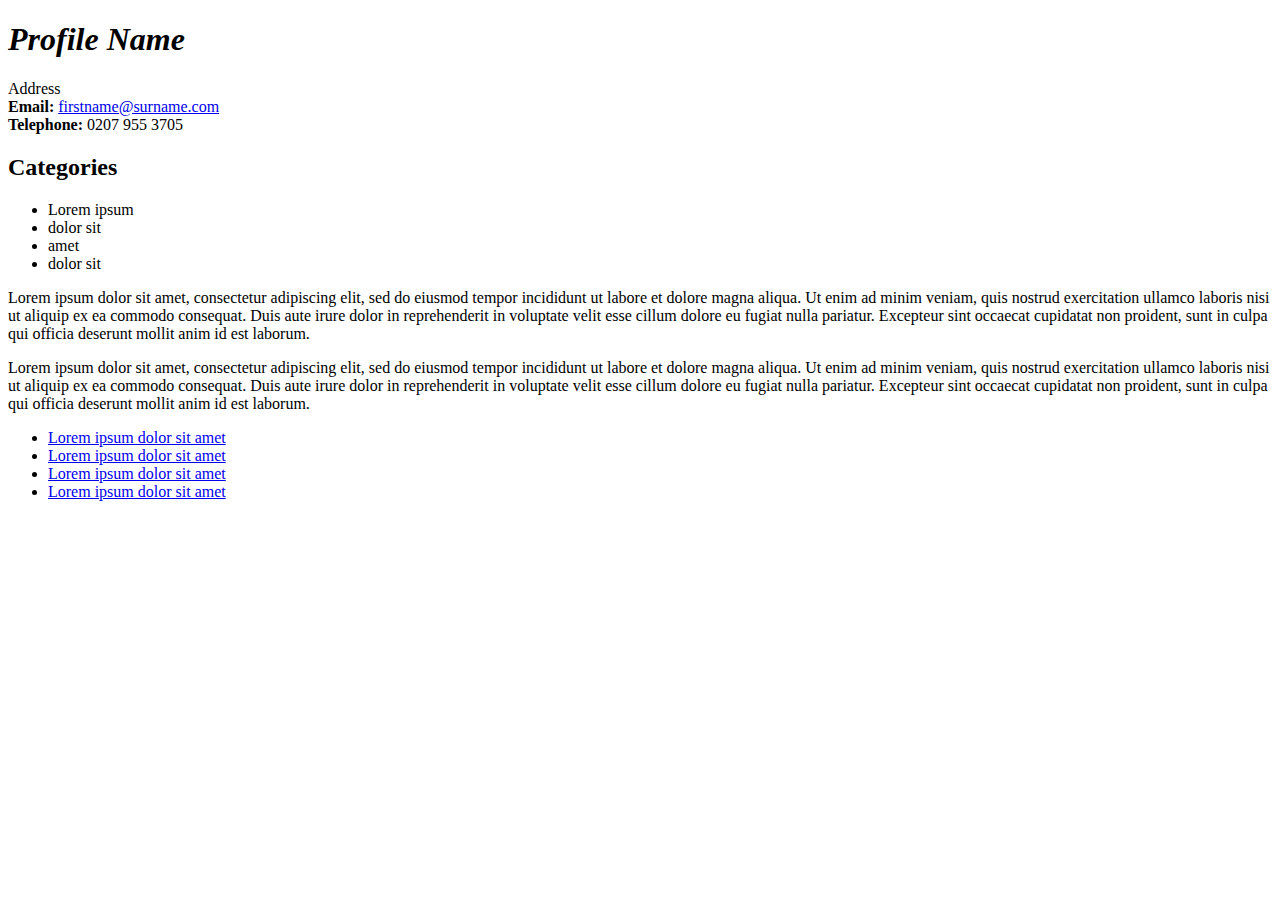
<file: index.html>
<!DOCTYPE html>
<html>
  <head>
    <title>Debugging HTML Practice</title>
  </head>
  <body>
    <div class='profile'>
        <em><h1>Profile Name</h1></em>
        <div class='address'>Address</div>

        <div class='contact'>
          <strong>Email:</strong> <a href='mailto:firstname@surname.com'>firstname@surname.com</a>
        </div>
        <div>
          <strong>Telephone:</strong> 0207 955 3705
        </div>

        <div class='categories'>
          <h2>Categories</h2>
          <ul>
            <li>Lorem ipsum</li>
            <li>dolor sit</li>
            <li>amet</li>
            <li>dolor sit</li>
          </ul>
        </div>

      </div>

      <div id='biography'>
        <p>
          Lorem ipsum dolor sit amet, consectetur adipiscing elit, sed do eiusmod
          tempor incididunt ut labore et dolore magna aliqua. Ut enim ad minim
          veniam, quis nostrud exercitation ullamco laboris nisi ut aliquip ex ea
          commodo consequat. Duis aute irure dolor in reprehenderit in voluptate
          velit esse cillum dolore eu fugiat nulla pariatur. Excepteur sint occaecat
          cupidatat non proident, sunt in culpa qui officia deserunt mollit anim id
          est laborum.
        </p>
        <p>
          Lorem ipsum dolor sit amet, consectetur adipiscing elit, sed do eiusmod
          tempor incididunt ut labore et dolore magna aliqua. Ut enim ad minim
          veniam, quis nostrud exercitation ullamco laboris nisi ut aliquip ex ea
          commodo consequat. Duis aute irure dolor in reprehenderit in voluptate
          velit esse cillum dolore eu fugiat nulla pariatur. Excepteur sint occaecat
          cupidatat non proident, sunt in culpa qui officia deserunt mollit anim id
          est laborum.
        </p>
      </div>

      <div class='footer'>

        <div class='footer-3-wide'>
          <ul>
            <li>
              <a href='https://www.example.com/' target='_blank'>
                Lorem ipsum dolor sit amet
              </a>
            </li>
            <li>
              <a href='https://www.example.com/' target='_blank'>
                Lorem ipsum dolor sit amet
              </a>
            </li>
            <li>
              <a href="https://www.example.com/" target="_blank">
                Lorem ipsum dolor sit amet
              </a>
            </li>
            <li>
              <a href='https://www.example.com/' target='_blank'>
                Lorem ipsum dolor sit amet
              </a>
            </li>

          </ul>
        </div>

      </div>

  </body>
</html>
</file>
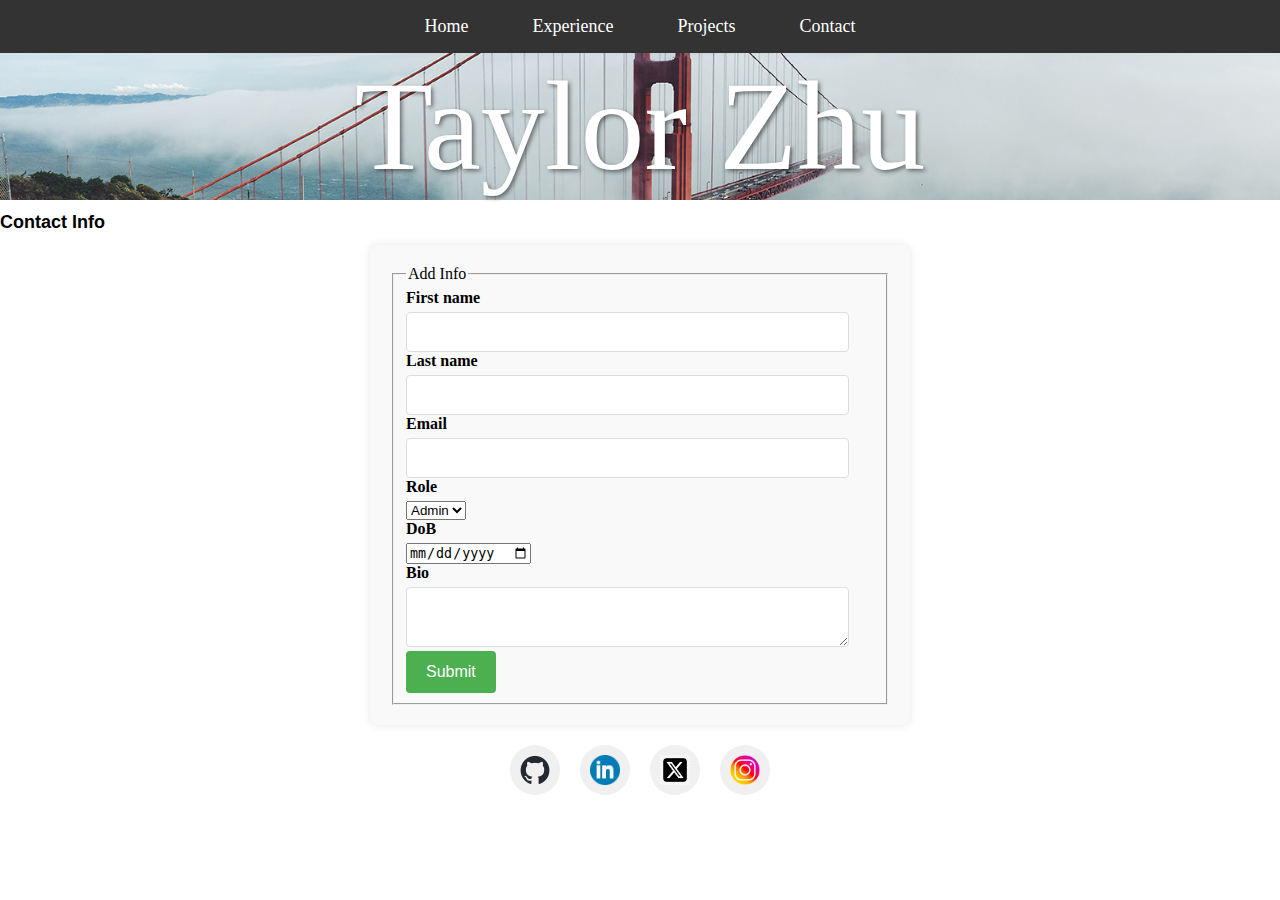
<file: Contact.html>
<!DOCTYPE html>
<html lang="en">
<head>
    <meta charset="UTF-8">
    <meta name="viewport" content="width=device-width, initial-scale=1.0">
    <title>Contact</title>
    <link rel="stylesheet" href="styles.css">
</head>
<body>
    <nav>
        <ul> 
            <li><a href="NavPage.html">Home</a></li>
            <li><a href="WorkExperience.html">Experience</a></li>
            <li><a href="Projects.html">Projects</a></li>
            <li><a href="Contact.html">Contact</a></li>
        </ul>
    </nav>

    <header>Taylor Zhu</header>
    <h1>Contact Info</h1>
    <form action="/form-handling-url" method="post">
        <!-- <fieldset>用于对表单中的元素进行分组， <legend>元素用于为该元素分组提供标题或标题 -->
        <fieldset>
            <legend>Add Info</legend>
            <!-- label 的 for match 的是 input 的 id -->
            <div>
                <label for="firstName">First name</label>
                <!-- types属性告诉浏览器它期望什么类型的输入 -->
                <input type="text" id="firstName" name="first_name">
            </div>

            <div>
                <label for="lastName">Last name</label>
                <input type="text" id="lastName" name="last_name">
            </div>

            <!-- Email类型会检查是否输入匹配email格式 -->
            <div>
                <label for="Email">Email</label>
                <input type="text" id="email" name="email_address">
            </div>

            <div>
                <label for="lastName">Role</label>
                <select id="role" name="user_role_name">
                    <option value="admin">Admin</option>
                    <option value="user">User</option>
                    <option value="guest">Guest</option>
                </select>
            </div>

            <div>
                <label for="dob">DoB</label>
                <input type="date" id="dob" name="dob">
            </div>

            <!-- 多行文本输入 -->
            <div>
                <label for="bio">Bio</label>
                <textarea id="bio" name="bio"></textarea>
            </div>

            <!-- 默认情况下，如果按钮位于表单内部，即位于<form>和</form>标记之间，则它是一个提交按钮。这意味着表单将把每个表单字段的内容发送到服务器进行处理。 -->
            <div>
                <button type="submit">Submit</button>
            </div>
        </fieldset>
    </form>
    
    <div class="social-icons-container">
        <div class="social-icon"><a href="https://github.com/htzhu"><img src="img/icons/github-icon.png" alt="github"></a></div>
        <div class="social-icon"><a href="https://www.linkedin.com/in/haotian-zhu/"><img src="img/icons/linkedin-icon.jpg" alt="linkedin"></a></div>
        <div class="social-icon"><a href=""><img src="img/icons/x-icon.png" alt="x"></a></div>
        <div class="social-icon"><a href=""><img src="img/icons/ig-icon.png" alt="instagram"></a></div>
      </div>

</body>
</html>
</file>
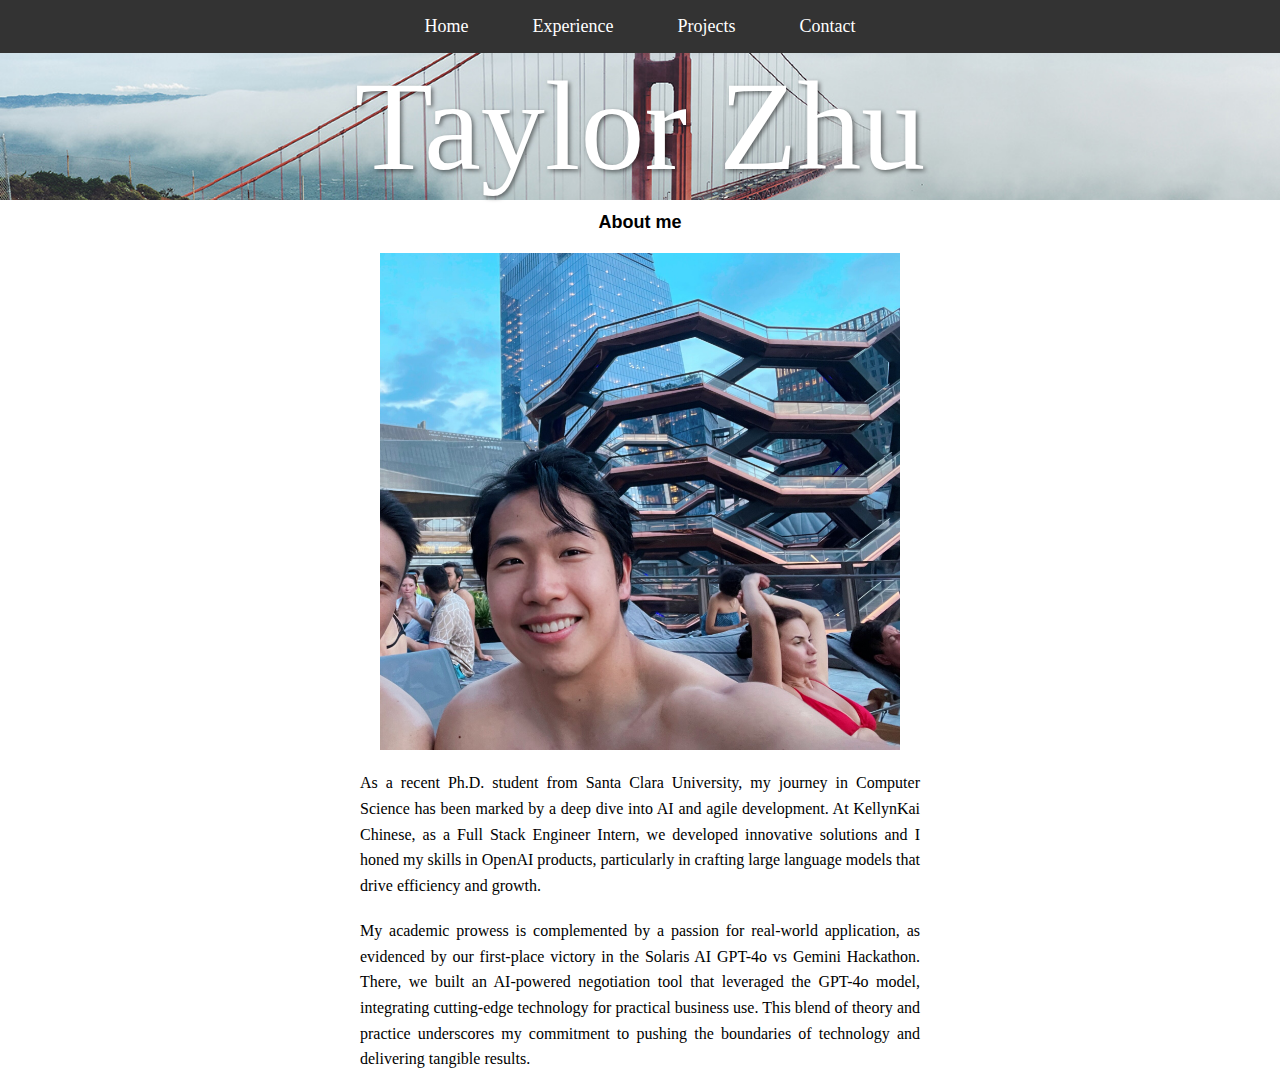
<file: NavPage.html>
<!DOCTYPE html>
<html lang="en">
<head>
    <meta charset="UTF-8">
    <meta name="viewport" content="width=device-width, initial-scale=1.0">
    <title>My HomePage</title>
    <link rel="stylesheet" href="styles.css">
</head>
<body>
    <!-- The first section: Nav bar to 4 pages-->
    <nav>
        <ul> 
            <li><a href="NavPage.html">Home</a></li>
            <li><a href="WorkExperience.html">Experience</a></li>
            <li><a href="Projects.html">Projects</a></li>
            <li><a href="Contact.html">Contact</a></li>
        </ul>
    </nav>
    <header>Taylor Zhu</header>

    <div class="content-container">
        <div class="content-container">
            <h1 class="center_h1">About me</h1>
            <img src="profile_pic.JPG">
        </div>
        <p>
            As a recent Ph.D. student from Santa Clara University, my journey in Computer Science has been marked by a deep dive into AI and agile development. At KellynKai Chinese, as a Full Stack Engineer Intern, we developed innovative solutions and I honed my skills in OpenAI products, particularly in crafting large language models that drive efficiency and growth.
        </p>
        <p>
            My academic prowess is complemented by a passion for real-world application, as evidenced by our first-place victory in the Solaris AI GPT-4o vs Gemini Hackathon. There, we built an AI-powered negotiation tool that leveraged the GPT-4o model, integrating cutting-edge technology for practical business use. This blend of theory and practice underscores my commitment to pushing the boundaries of technology and delivering tangible results.
        </p>
    </div>
    
</body>
</html>
</file>
<file: styles.css>
body, html {
    margin: 0;
    padding: 0;
}

nav {
    background-color: #333;
    padding: 1rem;
    position: relative;
    top: 0;
    z-index: 1000;
}

nav ul {
    list-style-type: none;
    padding: 0;
    margin: 0;
    display: flex;
    justify-content: center;
}

nav ul li {
    margin: 0 15px;
}

nav ul li a {
    color: white;
    text-decoration: none;
    font-size: 18px;
    font-weight: 500;
    padding: 10px 15px;
    border: 2px solid transparent;
    border-radius: 5px;
    transition: all 0.3s ease;
}

nav ul li a:hover {
    color: #ffd700;
    border-color: #ffd700;
}

nav ul li a:hover {
    color: #ffd700;
}

/* 响应式设计 */
@media (max-width: 768px) {
    nav {
        flex-direction: column;
    }

    .logo {
        margin-bottom: 10px;
    }

    nav ul {
        flex-direction: column;
        align-items: center;
    }

    nav ul li {
        margin: 5px 0;
    }
}

header{
    /* display: flex;
    justify-content: center;
    font-size: 150px;
    background-image: url('golden-gate-bridge-header.jpg');
    background-size: 100% auto;
    background-position: center;
    background-attachment: fixed; 固定背景，滚动时不动 */
        display: flex;
        justify-content: center;
        align-items: center;
        font-size: clamp(40px, 10vw, 150px); /* 响应式字体大小 */
        background-image: url('img/bg/golden-gate-bridge-header.jpg');
        background-size: 100% auto; /* 确保背景图片始终覆盖整个区域 */
        background-position: center;
        /* background-repeat: no-repeat; 防止背景图片重复 */
        background-attachment: fixed;
        color: white; /* 确保文字颜色对比度足够 */
        text-shadow: 2px 2px 4px rgba(0,0,0,0.5); /* 增加文字可读性 */
    
}

h1{
    font-size: large;
    font-family: Arial, Helvetica, sans-serif;
}
.underline-text{
    text-decoration: underline;
    text-decoration-color: #6a6b5b;
}

form {
    max-width: 500px;
    margin: 0 auto;
    padding: 20px;
    background: #f9f9f9;
    border-radius: 8px;
    box-shadow: 0 0 10px rgba(0,0,0,0.1);
    margin-bottom: 20px;
  }
  
.form-group {
    margin-bottom: 20px;
  }
  
label {
    display: block;
    margin-bottom: 5px;
    font-weight: bold;
  }
  
input[type="text"],
input[type="email"],

textarea {
    width: 90%;
    padding: 10px;
    border: 1px solid #ddd;
    border-radius: 4px;
    font-size: 16px;
  }
  
textarea {
    resize: vertical;
  }
  
button {
    background-color: #4CAF50;
    color: white;
    padding: 12px 20px;
    border: none;
    border-radius: 4px;
    cursor: pointer;
    font-size: 16px;
    transition: background-color 0.3s;
  }
  
button:hover {
    background-color: #45a049;
  }
  
  /* 响应式设计 */
@media (max-width: 600px) {
    form {
      max-width: 100%;
      padding: 10px;
    }
  }

.social-icons-container {
    display: flex;
    justify-content: center;
    align-items: center;
    gap: 20px; /* 图标之间的间距 */
  }
  
  .social-icon {
    width: 50px;
    height: 50px;
    border-radius: 50%; /* 使图标容器变成圆形 */
    overflow: hidden;   /* 确保图片不会超出圆形边界 */
    background-color: #f0f0f0; /* 添加背景色 */
  }
  
  .social-icon img {
    width: 60%;  /* 图标略小于容器 */
    height: 60%;
    object-fit: contain;
    display: block;
    margin: 20% auto; /* 居中图标 */
  }

  
  .social-icon:hover img {
    fill: #007bff; /* 悬停时改变颜色 */
  }

  #WorkExperience {
    max-width: 800px;
    margin: 0 auto;
    padding: 40px 20px;
}

#WorkExperience h2 {
    text-align: center;
    color: #333;
    margin-bottom: 30px;
}

.job {
    margin-bottom: 30px;
    padding: 20px;
    background-color: #f9f9f9;
    border-radius: 8px;
    box-shadow: 0 2px 5px rgba(0,0,0,0.1);
}

.job h3 {
    color: #2c3e50;
    margin-bottom: 5px;
}

.job .company {
    font-weight: bold;
    color: #3498db;
    margin-bottom: 5px;
}

.job .duration {
    font-style: italic;
    color: #7f8c8d;
    margin-bottom: 15px;
}

.job ul {
    padding-left: 20px;
}

.job li {
    margin-bottom: 8px;
    line-height: 1.4;
}

/* Homepage */
.content-container {
    max-width: 600px; /* 调整这个值来控制内容的最大宽度 */
    margin: 0 auto; /* 使容器居中 */
    padding: 0 20px; /* 在容器两侧添加一些内边距 */
    box-sizing: border-box; /* 确保padding不会增加总宽度 */
}

.content-container p {
    text-align: justify; /* 使文本两端对齐，可选 */
    line-height: 1.6; /* 提高文本可读性 */
    margin-bottom: 20px; /* 在段落下方添加一些空间 */
}

.content-container img {
    display: block; /* 使图片成为块级元素 */
    max-width: 100%; /* 确保图片不会超过容器宽度 */
    height: auto; /* 保持图片比例 */
    margin: 20px auto; /* 在图片上下添加空间并居中 */
}

.center_h1{
    text-align: center;
}
</file>
